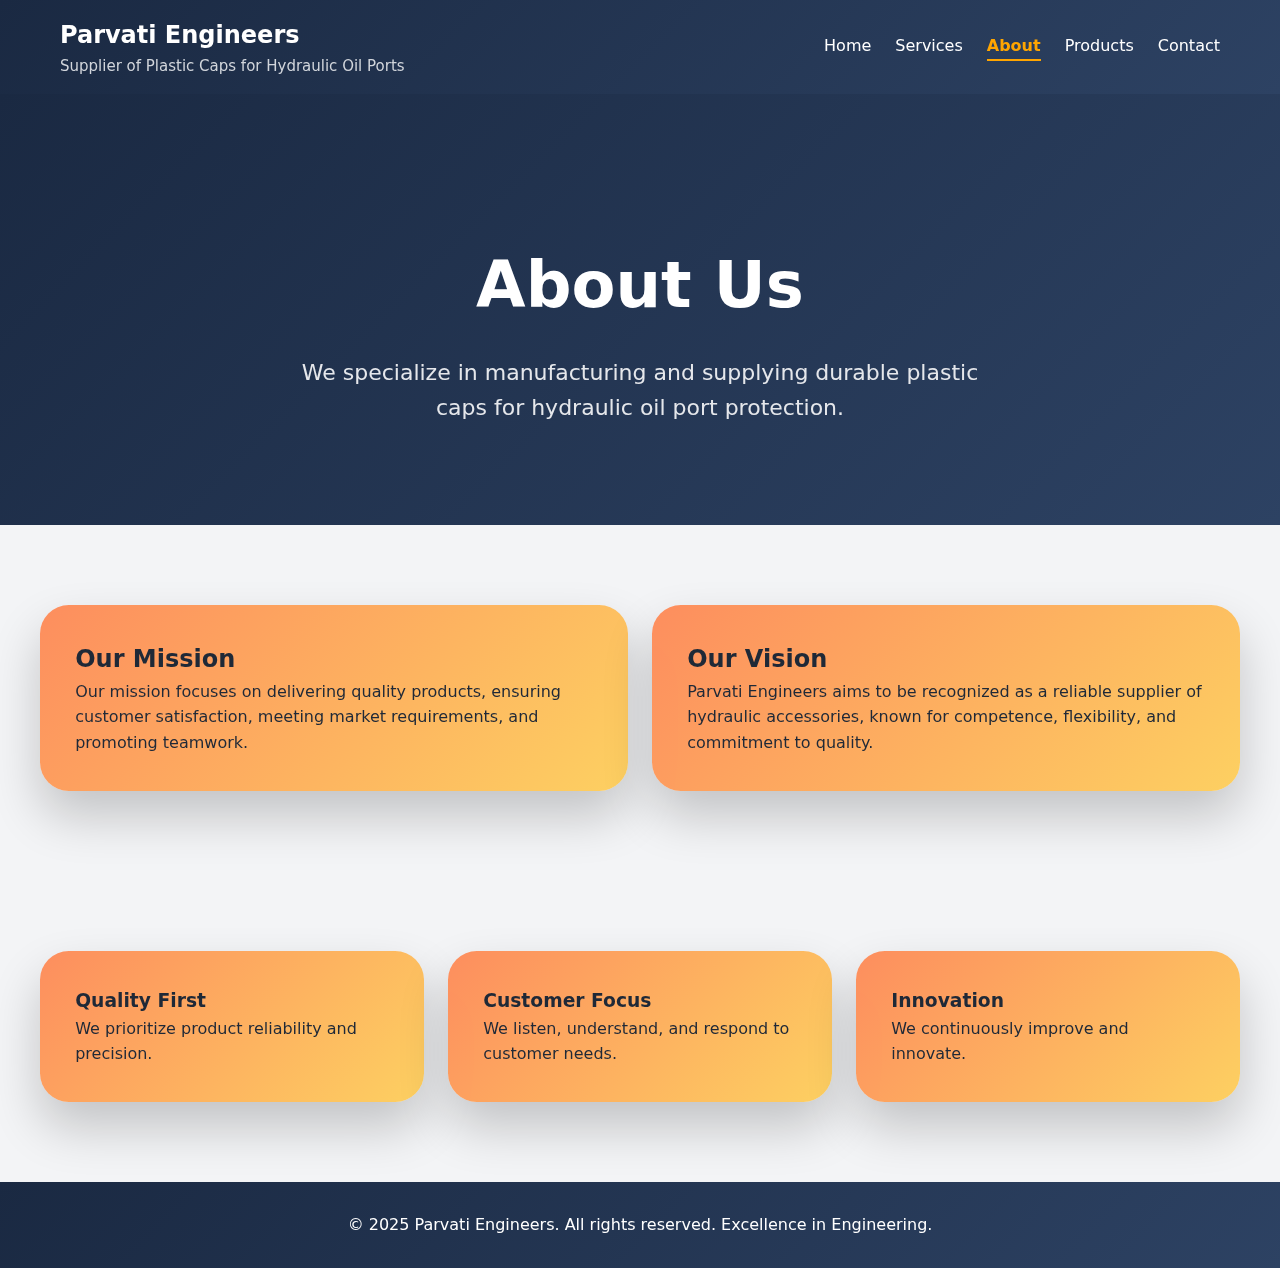
<file: about.html>
<!DOCTYPE html>
<html lang="en">
<head>
<meta charset="UTF-8">
<meta name="viewport" content="width=device-width, initial-scale=1.0">
<title>About | Parvati Engineers</title>

<style>
/* ===== RESET ===== */
* {
  margin: 0;
  padding: 0;
  box-sizing: border-box;
}

html { scroll-behavior: smooth; }

body {
  font-family: system-ui, -apple-system, sans-serif;
  overflow-x: hidden;
  color: #1f2937;
  line-height: 1.6;
  background-color: #f3f4f6;
}

/* ===== GRADIENT ===== */
.gradient-bg {
  background: linear-gradient(135deg, #1a2942 0%, #2d4263 100%);
}

/* ===== NAVBAR (MATCH INDEX EXACTLY) ===== */
nav {
  position: sticky;
  top: 0;
  z-index: 1000;
}

.menu-toggle {
  display: none;
  font-size: 28px;
  cursor: pointer;
  color: white;
}

.nav-menu {
  display: flex;
  gap: 24px;
}

.nav-menu a {
  text-decoration: none;
  color: white;
  font-size: 16px;
}

.nav-menu a:hover {
  color: #fb923c;
}

.nav-menu a.active {
  color: orange;
  font-weight: bold;
  border-bottom: 2px solid orange;
}

/* ===== HERO ===== */
.hero {
  text-align: center;
  color: white;
  padding: 140px 20px 100px;
}

.hero h1 {
  font-size: clamp(36px, 6vw, 64px);
  margin-bottom: 18px;
}

.hero p {
  font-size: clamp(16px, 3vw, 22px);
  color: #e5e7eb;
  max-width: 720px;
  margin: auto;
}

/* ===== SECTIONS ===== */
section { padding: 80px 20px; }

.section-container {
  max-width: 1200px;
  margin: auto;
}

/* ===== GLASS CARDS (UNCHANGED) ===== */
.glass-effect {
  backdrop-filter: blur(20px) saturate(180%);
  background: linear-gradient(135deg, rgba(255, 123, 67, 0.85), rgba(255, 201, 71, 0.85));
  border-radius: 1.8rem;
  box-shadow: 0 25px 50px rgba(0,0,0,0.2);
  padding: 2.2rem;
  transition: all 0.4s ease;
}

.glass-effect:hover {
  transform: translateY(-12px) scale(1.05);
}

/* ===== GRID ===== */
.grid {
  display: grid;
  gap: 24px;
}

@media (min-width: 768px) {
  .md\:grid-cols-2 { grid-template-columns: repeat(2, 1fr); }
  .md\:grid-cols-3 { grid-template-columns: repeat(3, 1fr); }
}

/* ===== FOOTER ===== */
footer {
  background: linear-gradient(135deg, #1a2942 0%, #2d4263 100%);
  color: white;
  text-align: center;
  padding: 30px;
}

/* ===== MOBILE ===== */
@media (max-width: 768px) {
  .menu-toggle { display: block; }

  .nav-menu {
    display: none;
    flex-direction: column;
    gap: 16px;
    margin-top: 15px;
    width: 100%;
    text-align: center;
  }

  .nav-menu.show { display: flex; }

  .hero {
    padding: 100px 20px 70px;
  }
}
</style>
</head>

<body>

<!-- ===== NAVBAR (SAME AS INDEX) ===== -->
<nav class="gradient-bg">
  <div style="max-width:1200px;margin:auto;padding:16px 20px;display:flex;justify-content:space-between;align-items:center;flex-wrap:wrap;">
    
    <div>
      <h1 style="font-size:24px;font-weight:700;color:white;">Parvati Engineers</h1>
      <p style="font-size:15px;color:#d1d5db;">
        Supplier of Plastic Caps for Hydraulic Oil Ports
      </p>
    </div>

    <div class="menu-toggle" onclick="toggleMenu()">☰</div>

    <div id="navMenu" class="nav-menu">
      <a href="index.html">Home</a>
      <a href="services.html">Services</a>
      <a class="active">About</a>
      <a href="products.html">Products</a>
      <a href="contact.html">Contact</a>
    </div>
  </div>
</nav>

<script>
function toggleMenu() {
  document.getElementById("navMenu").classList.toggle("show");
}
</script>

<!-- ===== HERO ===== -->
<section class="hero gradient-bg">
  <h1>About Us</h1>
  <p>
    We specialize in manufacturing and supplying durable plastic caps for
    hydraulic oil port protection.
  </p>
</section>

<!-- ===== CONTENT (UNCHANGED) ===== -->
<section>
  <div class="section-container grid md:grid-cols-2">
    <div class="glass-effect">
      <h2>Our Mission</h2>
      <p>
        Our mission focuses on delivering quality products, ensuring customer
        satisfaction, meeting market requirements, and promoting teamwork.
      </p>
    </div>
    <div class="glass-effect">
      <h2>Our Vision</h2>
      <p>
        Parvati Engineers aims to be recognized as a reliable supplier of
        hydraulic accessories, known for competence, flexibility, and
        commitment to quality.
      </p>
    </div>
  </div>
</section>

<section>
  <div class="section-container grid md:grid-cols-3">
    <div class="glass-effect">
      <h3>Quality First</h3>
      <p>We prioritize product reliability and precision.</p>
    </div>
    <div class="glass-effect">
      <h3>Customer Focus</h3>
      <p>We listen, understand, and respond to customer needs.</p>
    </div>
    <div class="glass-effect">
      <h3>Innovation</h3>
      <p>We continuously improve and innovate.</p>
    </div>
  </div>
</section>

<footer>
  © 2025 Parvati Engineers. All rights reserved. Excellence in Engineering.
</footer>

</body>
</html>
</file>
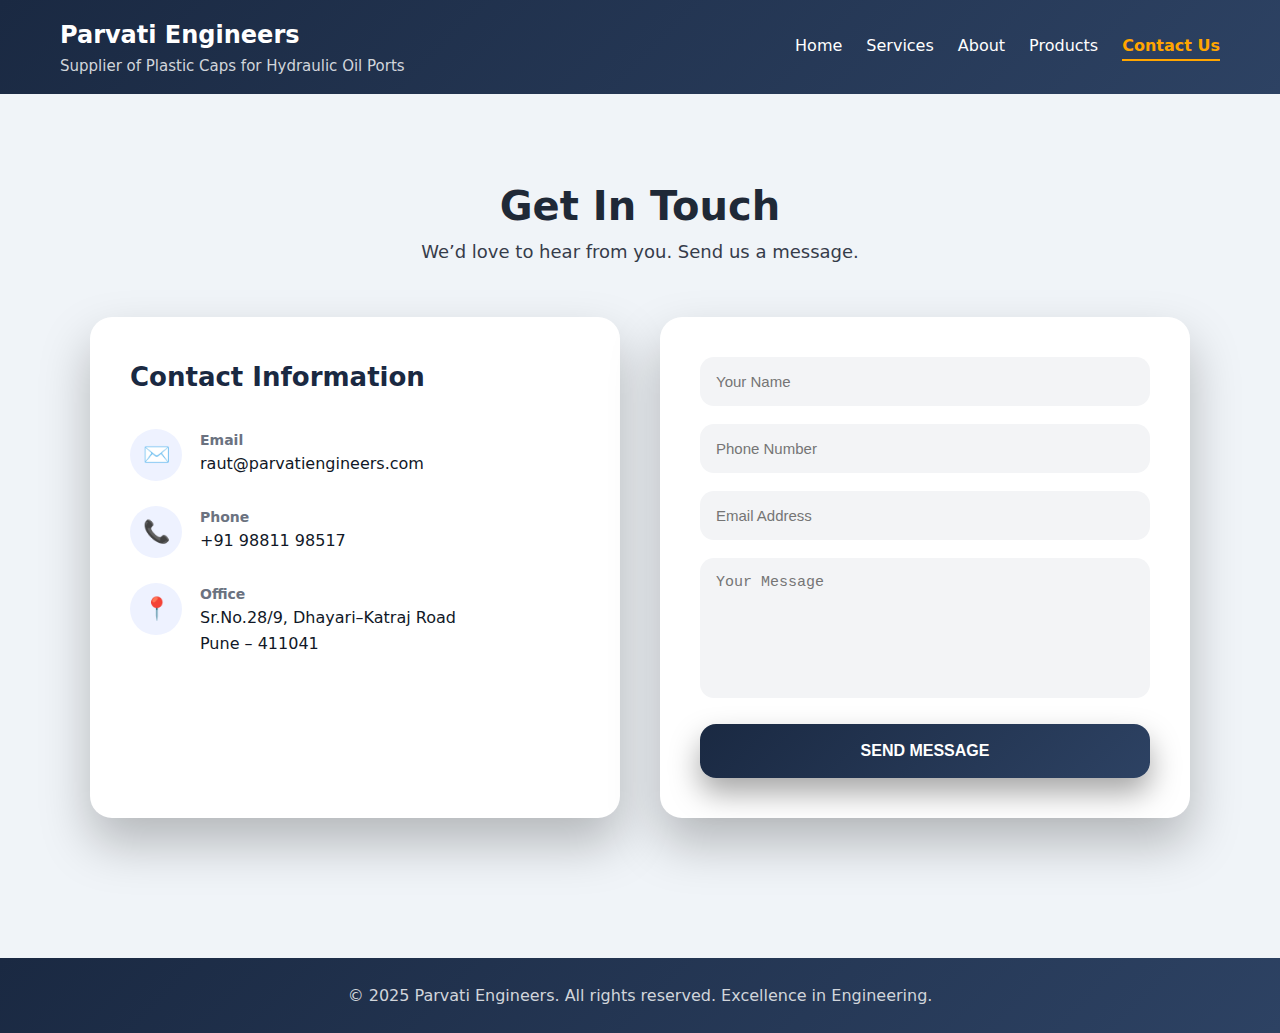
<file: contact.html>
<!DOCTYPE html>
<html lang="en">
<head>
<meta charset="UTF-8">
<meta name="viewport" content="width=device-width, initial-scale=1.0">
<title>Contact Us | Parvati Engineers</title>

<style>
/* ===== RESET ===== */
* {
  margin: 0;
  padding: 0;
  box-sizing: border-box;
}

body {
  font-family: 'Segoe UI', system-ui, -apple-system, sans-serif;
  background: #f0f4f8;
  color: #1f2937;
  line-height: 1.6;
  overflow-x: hidden;
}

/* ===== NAVBAR (MATCH INDEX) ===== */
nav {
  position: sticky;
  top: 0;
  z-index: 1000;
  background: linear-gradient(135deg, #1a2942 0%, #2d4263 100%);
}

nav .container {
  max-width: 1200px;
  margin: auto;
  padding: 16px 20px;
  display: flex;
  justify-content: space-between;
  align-items: center;
  flex-wrap: wrap;
}

nav h1 {
  font-size: 24px;
  font-weight: 700;
  color: white;
}

nav p {
  font-size: 15px;
  color: #d1d5db;
}

.nav-menu {
  display: flex;
  gap: 24px;
}

.nav-menu a {
  text-decoration: none;
  color: white;
  font-size: 16px;
}

.nav-menu a:hover {
  color: #fb923c;
}

.nav-menu a.active {
  color: orange;
  font-weight: bold;
  border-bottom: 2px solid orange;
}

.menu-toggle {
  display: none;
  font-size: 28px;
  cursor: pointer;
  color: white;
}

/* ===== CONTACT SECTION ===== */
.contact-section {
  padding: 80px 20px;
}

.container-section {
  max-width: 1100px;
  margin: auto;
}

.title {
  text-align: center;
  margin-bottom: 50px;
}

.title h2 {
  font-size: 40px;
}

.title p {
  font-size: 18px;
  opacity: 0.9;
}

/* ===== GRID ===== */
.grid {
  display: grid;
  grid-template-columns: 1fr 1fr;
  gap: 40px;
}

.card {
  background: #ffffff;
  border-radius: 22px;
  padding: 40px;
  box-shadow: 0 25px 50px rgba(0,0,0,0.25);
}

/* ===== CONTACT INFO ===== */
.contact-heading {
  font-size: 26px;
  margin-bottom: 30px;
  color: #1a2942;
  font-weight: 700;
}

.info-item {
  display: flex;
  gap: 18px;
  margin-bottom: 25px;
}

.icon {
  width: 52px;
  height: 52px;
  background: #eef2ff;
  border-radius: 50%;
  display: flex;
  align-items: center;
  justify-content: center;
  font-size: 22px;
}

.info-item h4 {
  font-size: 14px;
  color: #6b7280;
}

.info-item p {
  font-size: 16px;
  color: #111827;
}

/* ===== FORM ===== */
form input,
form textarea {
  width: 100%;
  padding: 16px;
  border-radius: 14px;
  border: none;
  background: #f3f4f6;
  margin-bottom: 18px;
  font-size: 15px;
}

form textarea {
  resize: none;
  height: 140px;
}

form input:focus,
form textarea:focus {
  outline: none;
  box-shadow: 0 0 0 3px rgba(26,41,66,0.3);
}

/* ===== BUTTON ===== */
form button {
  width: 100%;
  padding: 18px;
  border: none;
  border-radius: 16px;
  background: linear-gradient(135deg, #1a2942, #2d4263);
  color: white;
  font-size: 16px;
  font-weight: 700;
  cursor: pointer;
  box-shadow: 0 15px 30px rgba(0,0,0,0.35);
}

form button:hover {
  transform: translateY(-2px);
}

/* ===== FOOTER ===== */
footer {
  background: linear-gradient(135deg, #1a2942 0%, #2d4263 100%);
  text-align: center;
  padding: 25px;
  color: #d1d5db;
  margin-top: 60px;
}

/* ===== RESPONSIVE ===== */
@media (max-width: 768px) {
  .menu-toggle { display: block; }

  .nav-menu {
    display: none;
    width: 100%;
    margin-top: 16px;
    flex-direction: column;
    text-align: center;
    gap: 12px;
  }

  .nav-menu.show { display: flex; }

  .grid {
    grid-template-columns: 1fr;
  }
}
</style>
</head>

<body>

<!-- NAVBAR -->
<nav>
  <div class="container">
    <div>
      <h1>Parvati Engineers</h1>
      <p>Supplier of Plastic Caps for Hydraulic Oil Ports</p>
    </div>

    <div class="menu-toggle" onclick="toggleMenu()">☰</div>

    <div class="nav-menu" id="navMenu">
      <a href="index.html">Home</a>
      <a href="services.html">Services</a>
      <a href="about.html">About</a>
      <a href="products.html">Products</a>
      <a href="contact.html" class="active">Contact Us</a>
    </div>
  </div>
</nav>

<script>
function toggleMenu() {
  document.getElementById("navMenu").classList.toggle("show");
}
</script>

<!-- CONTACT -->
<section class="contact-section">
  <div class="container-section">

    <div class="title">
      <h2>Get In Touch</h2>
      <p>We’d love to hear from you. Send us a message.</p>
    </div>

    <div class="grid">

      <!-- INFO -->
      <div class="card">
        <h3 class="contact-heading">Contact Information</h3>

        <div class="info-item">
          <div class="icon">✉️</div>
          <div>
            <h4>Email</h4>
            <p>raut@parvatiengineers.com</p>
          </div>
        </div>

        <div class="info-item">
          <div class="icon">📞</div>
          <div>
            <h4>Phone</h4>
            <p>+91 98811 98517</p>
          </div>
        </div>

        <div class="info-item">
          <div class="icon">📍</div>
          <div>
            <h4>Office</h4>
            <p>Sr.No.28/9, Dhayari–Katraj Road<br>Pune – 411041</p>
          </div>
        </div>
      </div>

      <!-- FORM -->
      <div class="card">
        <form action="https://api.web3forms.com/submit" method="POST">
          <input type="hidden" name="access_key" value="a72256de-d955-4142-a20d-ee3633bb1016">
          <input type="hidden" name="redirect" value="success.html">

          <input type="text" name="name" placeholder="Your Name" required>
          <input type="tel" name="phone" placeholder="Phone Number" required>
          <input type="email" name="email" placeholder="Email Address" required>
          <textarea name="message" placeholder="Your Message" required></textarea>

          <button type="submit">SEND MESSAGE</button>
        </form>
      </div>

    </div>
  </div>
</section>

<footer>
  © 2025 Parvati Engineers. All rights reserved. Excellence in Engineering.
</footer>

</body>
</html>
</file>
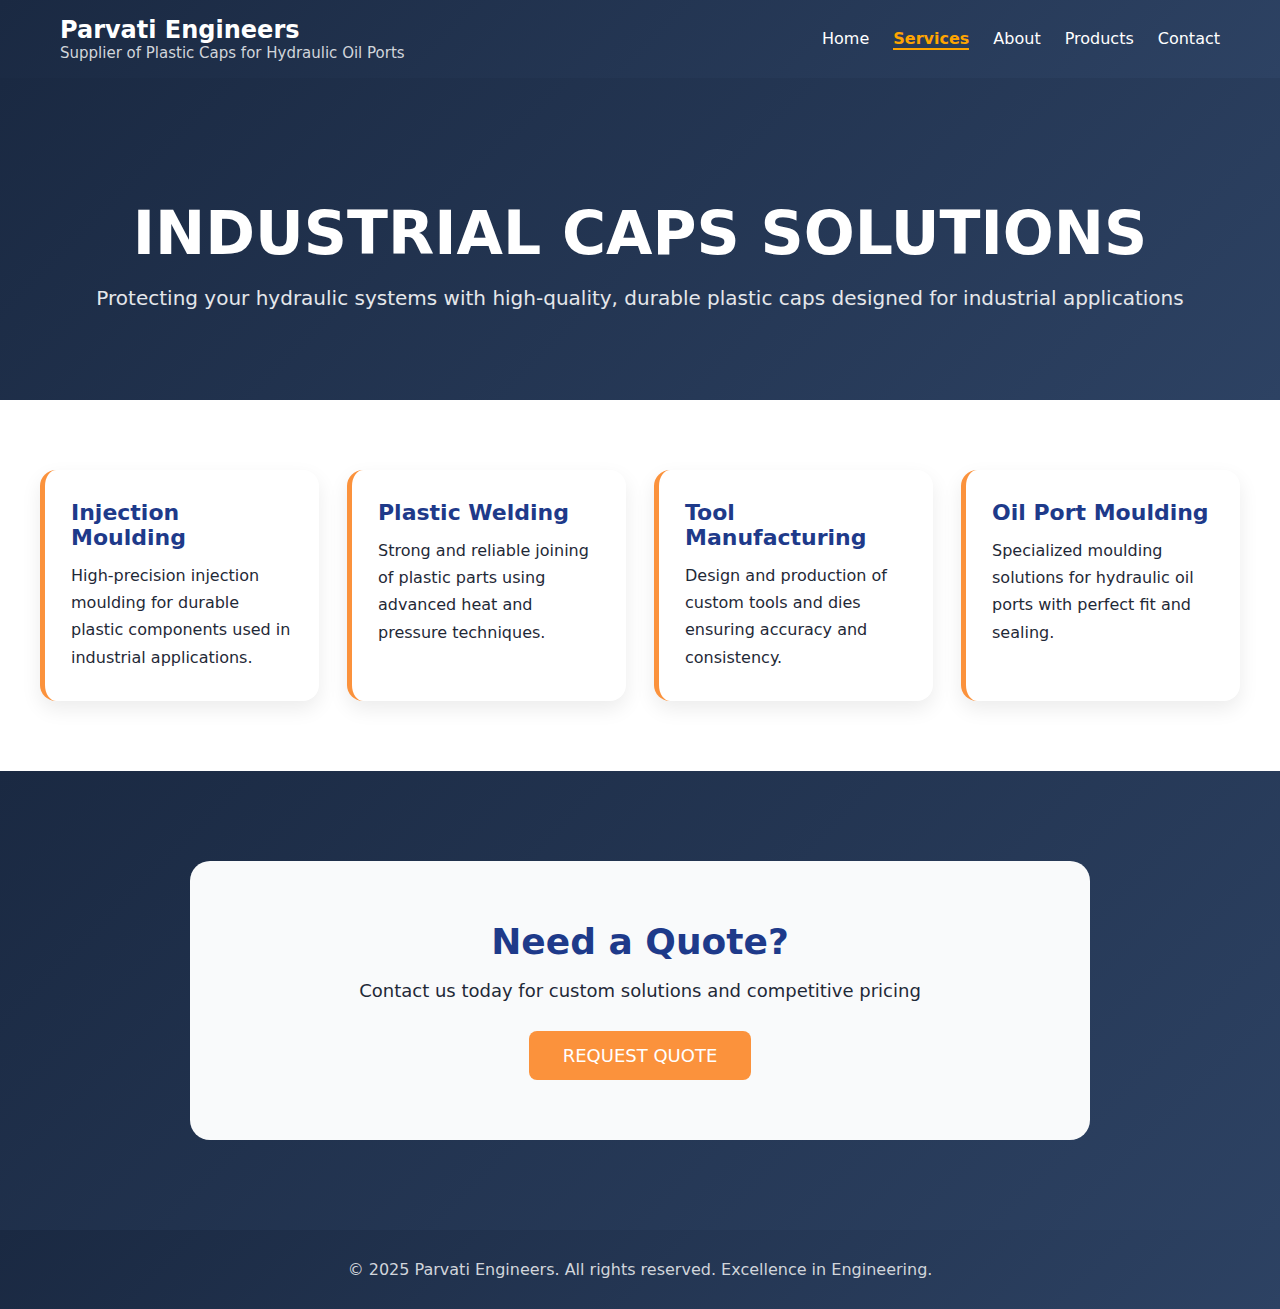
<file: services.html>
<!DOCTYPE html>
<html lang="en">
<head>
<meta charset="UTF-8">
<meta name="viewport" content="width=device-width, initial-scale=1.0">
<title>Services | Parvati Engineers</title>

<style>
/* ===== RESET ===== */
* {
  margin: 0;
  padding: 0;
  box-sizing: border-box;
}

html { scroll-behavior: smooth; }

body {
  font-family: system-ui, -apple-system, sans-serif;
  overflow-x: hidden;
  color: #1f2937;
}

/* ===== GRADIENT ===== */
.gradient-bg {
  background: linear-gradient(135deg, #1a2942 0%, #2d4263 100%);
}

/* ===== NAVBAR (MATCH INDEX EXACTLY) ===== */
nav {
  position: sticky;
  top: 0;
  z-index: 1000;
}

.menu-toggle {
  display: none;
  font-size: 28px;
  cursor: pointer;
  color: white;
}

.nav-menu {
  display: flex;
  gap: 24px;
}

.nav-menu a {
  text-decoration: none;
  color: white;
  font-size: 16px;
}

.nav-menu a:hover {
  color: #fb923c;
}

.nav-menu a.active {
  color: orange;
  font-weight: bold;
  border-bottom: 2px solid orange;
}

/* ===== HERO ===== */
.hero {
  text-align: center;
  color: white;
  padding: 120px 20px 90px;
}

.hero h2 {
  font-size: clamp(34px, 6vw, 60px);
  margin-bottom: 18px;
}

.hero p {
  font-size: clamp(16px, 3vw, 20px);
  color: #e5e7eb;
}

/* ===== SECTIONS ===== */
section { padding: 70px 20px; }

.section-container {
  max-width: 1200px;
  margin: auto;
}

/* ===== SERVICES CARDS (UNCHANGED) ===== */
.services-grid {
  display: grid;
  grid-template-columns: repeat(auto-fit, minmax(250px, 1fr));
  gap: 28px;
}

.service-card {
  background: white;
  padding: 30px 26px;
  border-radius: 16px;
  box-shadow: 0 8px 20px rgba(0,0,0,0.08);
  border-left: 5px solid #fb923c;
}

.service-card h4 {
  font-size: 22px;
  margin-bottom: 12px;
  color: #1e3a8a;
}

.service-card p {
  font-size: 16px;
  line-height: 1.7;
}

/* ===== CTA ===== */
.cta {
  padding: 90px 20px;
}

.cta-box {
  max-width: 900px;
  margin: auto;
  background: #f9fafb;
  padding: 60px 30px;
  border-radius: 20px;
  text-align: center;
}

.cta-box h3 {
  font-size: 36px;
  margin-bottom: 18px;
  color: #1e3a8a;
}

.cta-box p {
  font-size: 18px;
  margin-bottom: 30px;
}

.cta-box a {
  display: inline-block;
  background: #fb923c;
  color: white;
  padding: 14px 34px;
  font-size: 18px;
  border-radius: 8px;
  text-decoration: none;
}

.cta-box a:hover {
  background: #f97316;
}

/* ===== FOOTER ===== */
footer {
  padding: 30px;
  text-align: center;
  color: #d1d5db;
}

/* ===== MOBILE ===== */
@media (max-width: 768px) {
  .menu-toggle { display: block; }

  .nav-menu {
    display: none;
    flex-direction: column;
    gap: 16px;
    margin-top: 15px;
    text-align: center;
  }

  .nav-menu.show { display: flex; }
}
</style>
</head>

<body>

<!-- ===== NAVBAR ===== -->
<nav class="gradient-bg">
  <div style="max-width:1200px;margin:auto;padding:16px 20px;display:flex;justify-content:space-between;align-items:center;flex-wrap:wrap;">
    
    <div>
      <h1 style="font-size:24px;font-weight:700;color:white;">Parvati Engineers</h1>
      <p style="font-size:15px;color:#d1d5db;">Supplier of Plastic Caps for Hydraulic Oil Ports</p>
    </div>

    <div class="menu-toggle" onclick="toggleMenu()">☰</div>

    <div id="navMenu" class="nav-menu">
      <a href="index.html">Home</a>
      <a class="active">Services</a>
      <a href="about.html">About</a>
      <a href="products.html">Products</a>
      <a href="contact.html">Contact</a>
    </div>
  </div>
</nav>

<!-- ===== HERO ===== -->
<section class="hero gradient-bg">
  <h2>INDUSTRIAL CAPS SOLUTIONS</h2>
  <p>Protecting your hydraulic systems with high-quality, durable plastic caps designed for industrial applications</p>
</section>

<!-- ===== SERVICES ===== -->
<section>
  <div class="section-container services-grid">

    <div class="service-card">
      <h4>Injection Moulding</h4>
      <p>High-precision injection moulding for durable plastic components used in industrial applications.</p>
    </div>

    <div class="service-card">
      <h4>Plastic Welding</h4>
      <p>Strong and reliable joining of plastic parts using advanced heat and pressure techniques.</p>
    </div>

    <div class="service-card">
      <h4>Tool Manufacturing</h4>
      <p>Design and production of custom tools and dies ensuring accuracy and consistency.</p>
    </div>

    <div class="service-card">
      <h4>Oil Port Moulding</h4>
      <p>Specialized moulding solutions for hydraulic oil ports with perfect fit and sealing.</p>
    </div>

  </div>
</section>

<!-- ===== CTA ===== -->
<section class="cta gradient-bg">
  <div class="cta-box">
    <h3>Need a Quote?</h3>
    <p>Contact us today for custom solutions and competitive pricing</p>
    <a href="contact.html">REQUEST QUOTE</a>
  </div>
</section>

<!-- ===== FOOTER ===== -->
<footer class="gradient-bg">
  © 2025 Parvati Engineers. All rights reserved. Excellence in Engineering.
</footer>

<script>
function toggleMenu() {
  document.getElementById("navMenu").classList.toggle("show");
}
</script>

</body>
</html>
</file>
